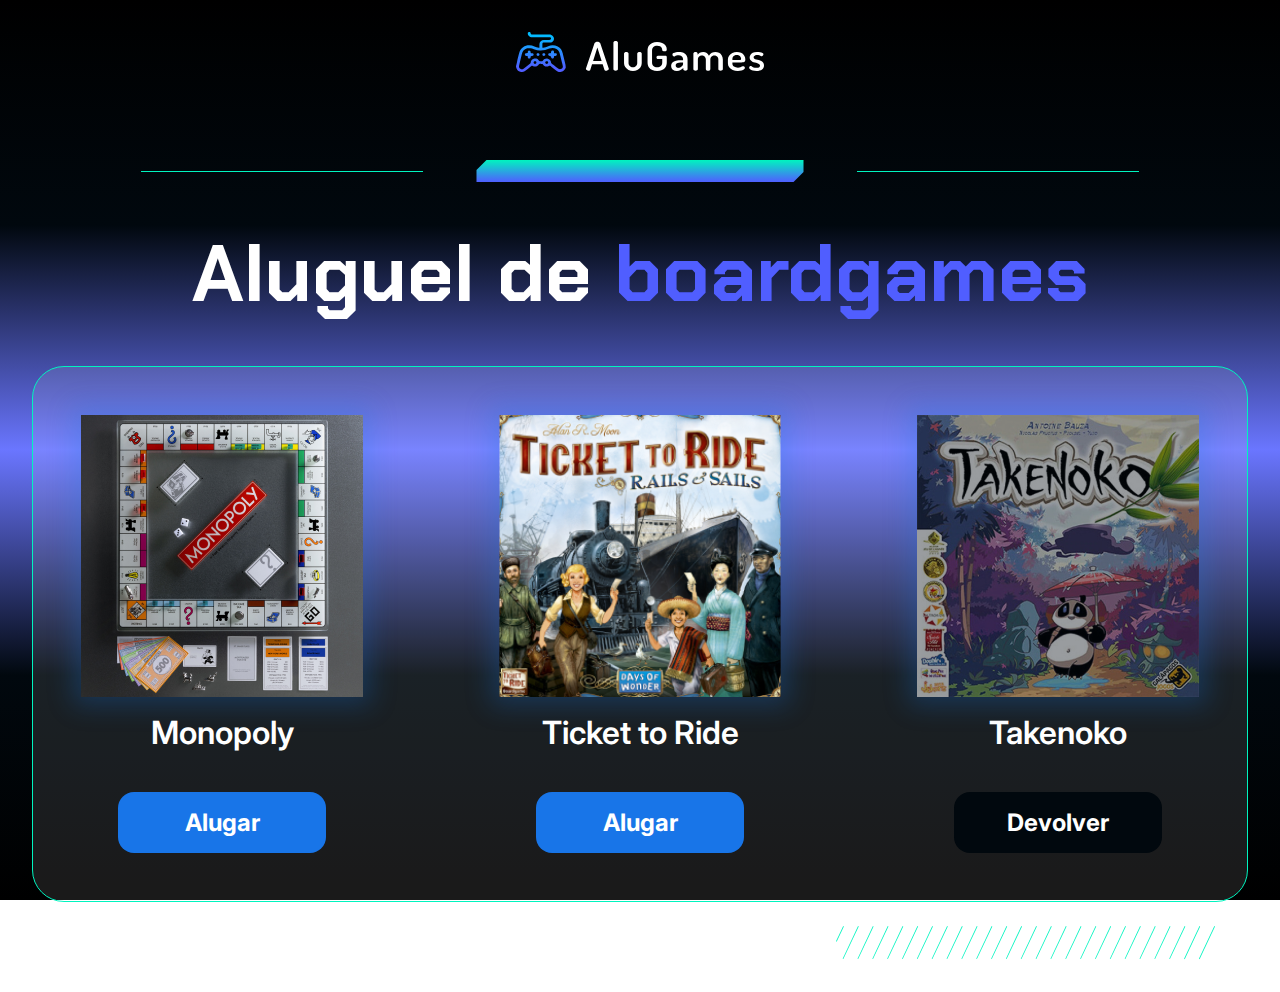
<file: alugames/index.html>
<!DOCTYPE html>
<html lang="en">

<head>
    <meta charset="UTF-8">
    <meta name="viewport" content="width=device-width, initial-scale=1.0">
    <title>AluGames</title>
    <link rel="stylesheet" href="css/main.css">
</head>

<body class="body">
    <main class="container main">
        <img src="img/logo.svg" alt="Logo AluGames">
        <section class="divisor">
            <div class="divisor__line"></div>
            <img src="img/fade_bar.svg" alt="Visual bar" class="divisor__bar">
            <div class="divisor__line"></div>
        </section>
        <h1 class="page-title">Aluguel de <span class="page-title__emphasis">boardgames</span></h1>
        <section class="dashboard">
            <ul class="dashboard__items">
                <li class="dashboard__items__item" id="game-1">
                    <div class="dashboard__item__img">
                        <img src="img/monopoly.png" alt="Capa jogo Monopoly">
                    </div>
                    <p class="dashboard__item__name">Monopoly</p>
                    <a onclick="alterarStatus(1)" href="#" class="dashboard__item__button">Alugar</a>
                </li>
                <li class="dashboard__items__item" id="game-2">
                    <div class="dashboard__item__img">
                        <img src="img/ticket_to_ride.png" alt="Capa jogo Ticket to Ride">
                    </div>
                    <p class="dashboard__item__name">Ticket to Ride</p>
                    <a onclick="alterarStatus(2)" href="#" class="dashboard__item__button">Alugar</a>
                </li>
                <li class="dashboard__items__item" id="game-3">
                    <div class="dashboard__item__img dashboard__item__img--rented">
                        <img src="img/takenoko.png" alt="Capa jogo Takenoko">
                    </div>
                    <p class="dashboard__item__name">Takenoko</p>
                    <a onclick="alterarStatus(3)" href="#" class="dashboard__item__button dashboard__item__button--return">Devolver</a>
                </li>
            </ul>
        </section>
        <img src="img/hachuras.svg" alt="Visual hachuras" class="hachuras">
    </main>

    <script src="js/app.js"></script>
</body>

</html>
</file>
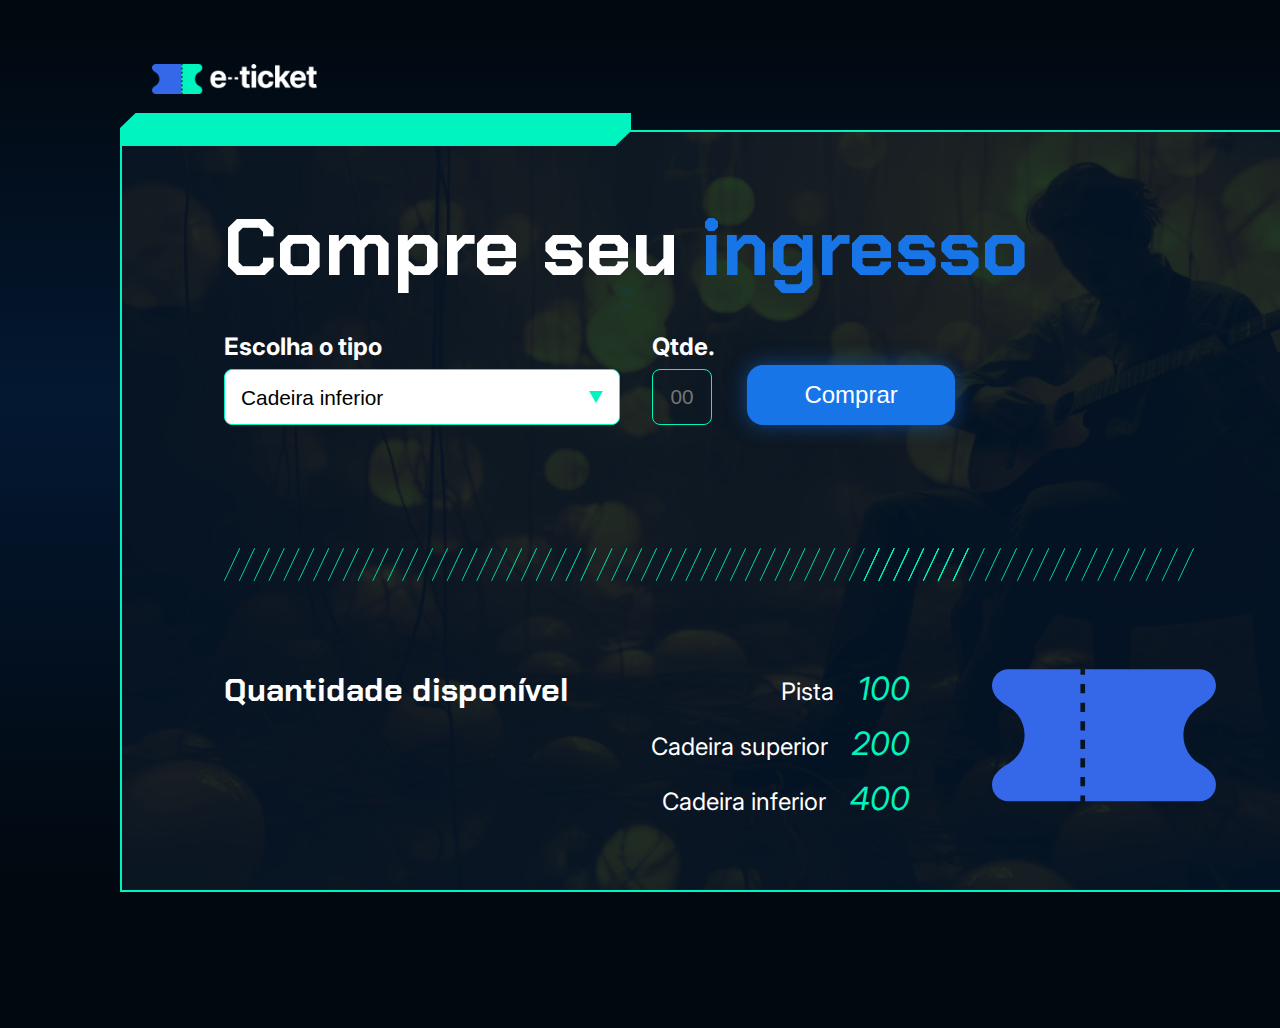
<file: ingresso/index.html>
<!DOCTYPE html>
<html lang="pt-BR">

<head>
    <meta charset="UTF-8">
    <meta name="viewport" content="width=device-width, initial-scale=1.0">
    <link rel="preconnect" href="https://fonts.googleapis.com">
    <link rel="preconnect" href="https://fonts.gstatic.com" crossorigin>
    <link href="https://fonts.googleapis.com/css2?family=Chakra+Petch:wght@700&family=Inter:wght@400;700&display=swap" rel="stylesheet">
    <link rel="stylesheet" href="./styles/_reset.css">
    <link rel="stylesheet" href="./styles/style.css">
    <title>e-Ticket</title>
</head>

<body>
    <header>
        <img class="logo" src="./assets/PNG/Logo e-tricket.png" alt="Logo">
    </header>
    <main class="container">

        <div class="grafismo"></div>
        <h1>Compre seu <span>ingresso</span></h1>
        <form action="">
            <label class="input-group">
                Escolha o tipo
                <select name="tipo-ingresso" id="tipo-ingresso">
                    <option value="inferior">Cadeira inferior</option>
                    <option value="superior">Cadeira superior</option>
                    <option value="pista">Pista</option>
                </select>
            </label>
            <label class="input-group">Qtde.
                <input type="number" id="qtd" placeholder="00" min="1" max="10">
            </label>
            <button onclick="comprar()" type="button">Comprar</button>
        </form>
        <img class="hachuras" src="./assets/SVG/Hachuras.svg" alt="">
        <section>
            <h2>Quantidade disponível</h2>

            <ul class="lista">
                <li>Pista<span id="qtd-pista">100</span></li>
                <li>Cadeira superior<span id="qtd-superior">200</span></li>
                <li>Cadeira inferior<span id="qtd-inferior">400</span></li>
                
            </ul>
            <img src="./assets/Ingresso.svg" alt="">
        </section>
    </main>

    <script src="js/app.js"></script>
</body>

</html>
</file>
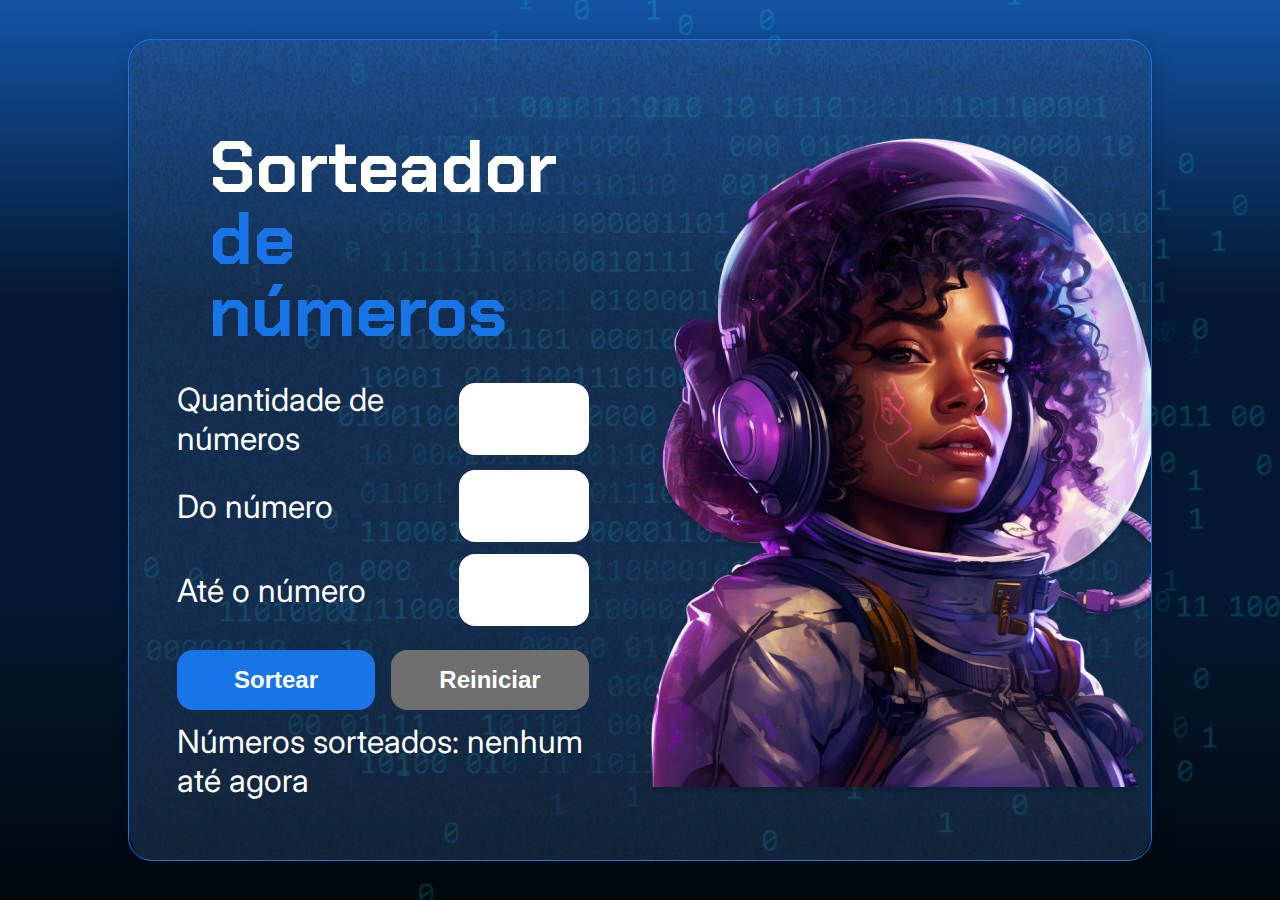
<file: sorteador-numeros/index.html>
<!DOCTYPE html>
<html lang="pt-br">

<head>
    <meta charset="UTF-8">
    <meta name="viewport" content="width=device-width, initial-scale=1.0">
    <link rel="preconnect" href="https://fonts.googleapis.com">
    <link rel="preconnect" href="https://fonts.gstatic.com" crossorigin>
    <link href="https://fonts.googleapis.com/css2?family=Chakra+Petch:wght@700&family=Inter:wght@400;700&display=swap" rel="stylesheet">
    <link rel="stylesheet" href="css/style.css">
    <title>Sorteador de números</title>
</head>

<body>
    <div class="container">
        <div class="container__conteudo">
            <div class="container__informacoes">
                <div class="container__texto">
                    <h1>Sorteador<span class="container__texto-azul"> de números</span></h1>

                    <div class="container__campo">
                        <label class="texto__paragrafo">Quantidade de números</label>
                        <input class="container__input" id="quantidade" type="number" min="1">
                    </div>
                    
                    <div class="container__campo">
                        <label class="texto__paragrafo">Do número</label>
                        <input class="container__input" id="de" type="number" min="1">
                    </div>
                    
                    <div class="container__campo">
                        <label class="texto__paragrafo">Até o número</label>
                        <input class="container__input" id="ate" type="number" min="1">
                    </div>
                </div>
                
                <div class="chute container__botoes">
                    <button onclick="sortear()" id="btn-sortear" class="container__botao">Sortear</button>
                    <button onclick="reiniciar()" id="btn-reiniciar" class="container__botao-desabilitado" >Reiniciar</button>
                </div>

                <div class="container__texto" id="resultado">
                    <label class="texto__paragrafo">Números sorteados:  nenhum até agora</label>
                </div>
            </div>

            <img src="./assets/ia.png" alt="Uma pessoa com capacete de astronauta" class="container__imagem-pessoa" />
        </div>
    </div>

    <script src="js/app.js" defer></script>
</body>

</html>
</file>
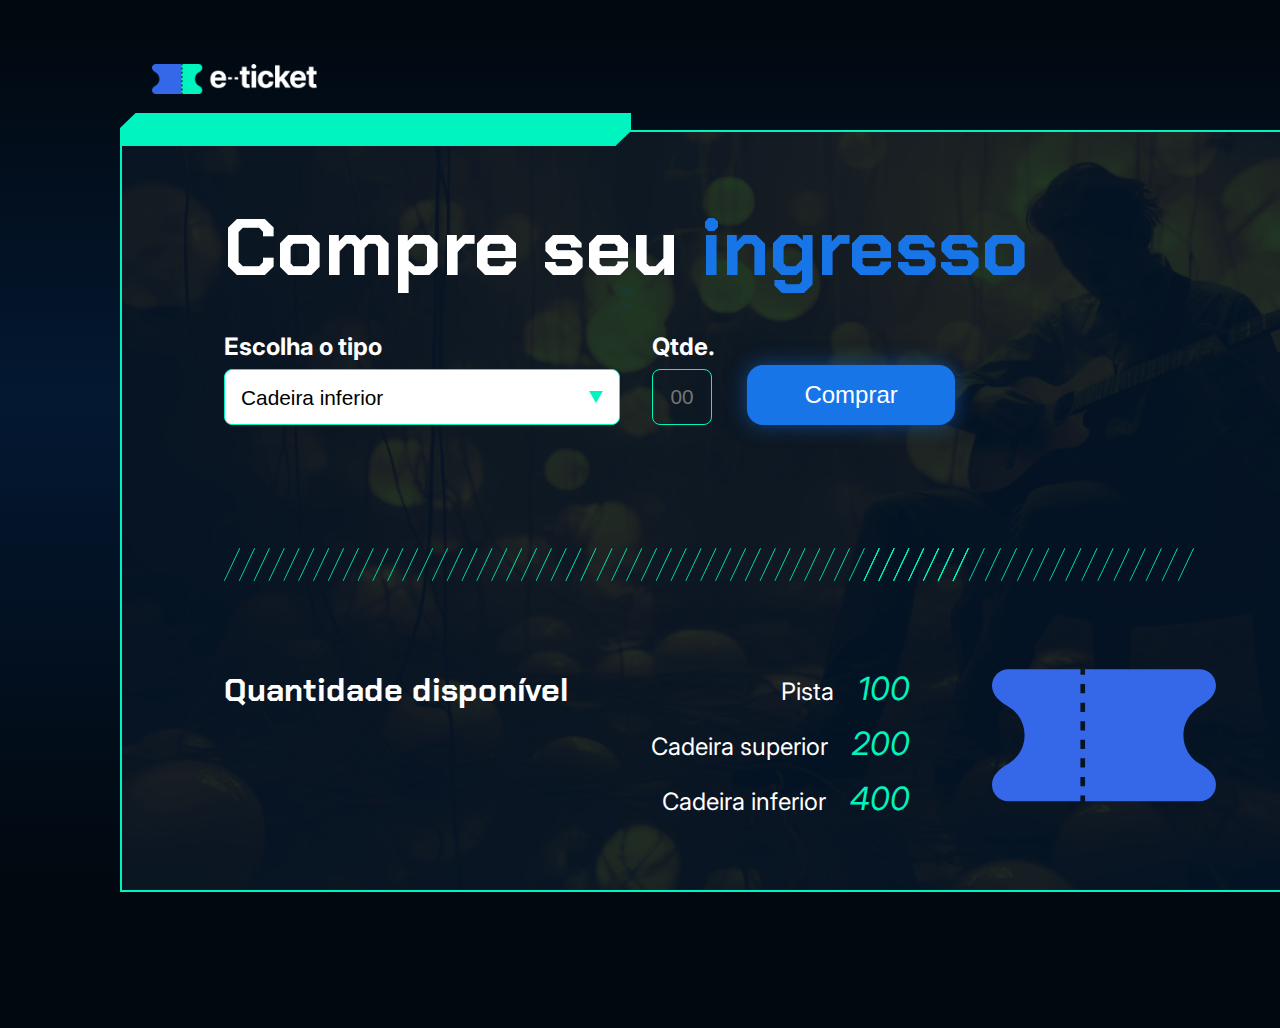
<file: ingresso/ingresso.html>
<!DOCTYPE html>
<html lang="pt-BR">

<head>
    <meta charset="UTF-8">
    <meta name="viewport" content="width=device-width, initial-scale=1.0">
    <link rel="preconnect" href="https://fonts.googleapis.com">
    <link rel="preconnect" href="https://fonts.gstatic.com" crossorigin>
    <link href="https://fonts.googleapis.com/css2?family=Chakra+Petch:wght@700&family=Inter:wght@400;700&display=swap" rel="stylesheet">
    <link rel="stylesheet" href="./css/_reset.css">
    <link rel="stylesheet" href="./css/style.css">
    <title>e-Ticket</title>
</head>

<body>
    <header>
        <img class="logo" src="./assets/PNG/Logo e-tricket.png" alt="Logo">
    </header>
    <main class="container">

        <div class="grafismo"></div>
        <h1>Compre seu <span>ingresso</span></h1>
        <form action="">
            <label class="input-group">
                Escolha o tipo
                <select name="tipo-ingresso" id="tipo-ingresso">
                    <option value="inferior">Cadeira inferior</option>
                    <option value="superior">Cadeira superior</option>
                    <option value="pista">Pista</option>
                </select>
            </label>
            <label class="input-group">Qtde.
                <input type="number" id="qtd" placeholder="00" min="1" max="10">
            </label>
            <button onclick="comprar()" type="button">Comprar</button>
        </form>
        <img class="hachuras" src="./assets/SVG/Hachuras.svg" alt="">
        <section>
            <h2>Quantidade disponível</h2>

            <ul class="lista">
                <li>Pista<span id="qtd-pista">100</span></li>
                <li>Cadeira superior<span id="qtd-superior">200</span></li>
                <li>Cadeira inferior<span id="qtd-inferior">400</span></li>
                
            </ul>
            <img src="./assets/Ingresso.svg" alt="">
        </section>
    </main>

    <script src="js/app.js"></script>
</body>

</html>
</file>
<file: ingresso/styles/style.css>
body {
    width: 1440px;
    height: 100vh;
    background: linear-gradient(180deg, rgba(1, 8, 14, 1) 1%, rgba(4, 24, 50, 1) 39%, rgba(1, 8, 14, 1) 88%);
    margin: 5% auto;
    color: #fff;
}

header {
    width: 1200px;
    margin: 2rem auto;
}

header .logo {
    width: 196.8px;
    padding-left: 2rem;
}

main.container {
    width: 1200px;
    height: auto;
    border: 2px solid #00F4BF;
    margin: 0 auto;
    padding: 4.5rem 6.38rem;
    background-image: url('../assets/PNG/Imagem\ com\ borda.png');
    background-size: cover;
    position: relative;
}

main.container .grafismo {
    background: url('../assets/SVG/Grafismo\ verde.svg');
    width: 31.9375rem;
    height: 2.0625rem;
    position: absolute;
    top: -19px;
    left: -2px;
}

main.container h1 {
    font-family: 'Chakra Petch', sans-serif;
    font-size: 5rem;
    line-height: 110%;
}

main.container h1 span {
    color: #1875E8;
}

form {
    display: flex;
    align-items: flex-end;
    gap: 2rem;
    margin: 2.5rem 0;
}

form .input-group {
    display: flex;
    flex-direction: column;
    align-items: flex-start;
    gap: .5rem;

    font-family: 'Inter', sans-serif;
    font-weight: 700;
    font-size: 1.5rem;
}

form .input-group select,
form .input-group input {
    background: none;
    color: white;
    border: 1px solid #00F4BF;
    border-radius: .5rem;
    height: 3.5rem;
    padding: .5rem 1rem;
    font-size: 1.3rem;
}

form .input-group select {
    width: 24.75rem;
    appearance: none;
    background: url('../assets/PNG/Arrow\ down.png') no-repeat right 1rem top 50%;
    color: black;
    background-color: white;
}

form .input-group input {
    width: 60px;
}

form .input-group input::placeholder {
    text-align: center;
}

form button {
    color: white;
    font-size: 1.5rem;
    border: none;
    background-color: #1875E8;
    padding: 1rem 1.5rem;
    border-radius: 1rem;
    width: 13rem;
    box-shadow: 0px 0px 20px 0px rgba(24, 117, 232, 0.50);
    cursor: pointer;
}

.hachuras {
    margin: 5.19rem 0;
}

.container section {
    display: flex;
    justify-content: space-between;
    align-items: flex-start;
    align-self: stretch;
}

.container section h2 {
    font-size: 2rem;
}

.container section ul {
    display: flex;
    flex-direction: column;
    align-items: flex-end;
    gap: 1rem;

    font-size: 1.5rem;
    font-family: 'Inter', sans-serif;
    font-weight: 400;
}

.container section ul li span {
    color: #00F4BF;
    font-style: italic;
    font-size: 2rem;
    padding-left: 1.5rem;
}
</file>
<file: sorteador-numeros/css/style.css>
* {
    box-sizing: border-box;
    margin: 0;
    padding: 0;
    color: white;
}

body {
    background: linear-gradient(#1354A5 0%, #041832 33.33%, #041832 66.67%, #01080E 100%);
    height: 100vh;
    display: flex;
    align-items: center;
    justify-content: center;
}

body::before {
    background-image: url("../assets/code.png");
    background-repeat: no-repeat;
    background-position: right;
    content: "";
    display: block;
    position: absolute;
    width: 100%;
    height: 100%;
    opacity: 0.4;
}

.container {
    width: 80%;
    min-height: 50vh;
    display: flex;
    align-items: center;
    justify-content: space-between;
    border-radius: 24px;
    border: 1px solid #1875E8;
    box-shadow: 4px 4px 20px 0px rgba(1, 8, 14, 0.15);
    background-image: url("../assets/Ruido.png");
    background-size: 100% 100%;
    position: relative;
    overflow: hidden;
}

.container__conteudo {
    display: flex;
    align-items: center;
    position: relative;
    width: 100%;
}

.container__informacoes {
    flex: 1;
    padding: 3rem;
}

.container__texto {
    margin: 12px 0;
    display: flex;
    flex-direction: column;
}

.container__texto-azul {
    color: #1875E8;
    display: block;

}

.container__campo {
    display: flex;
    align-items: center;
    justify-content: space-between;
    margin-bottom: 12px;
}

.container__input {
    width: 130px;
    height: 72px;
    border-radius: 16px;
    background-color: #FFF;
    border: none;
    color: #1875E8;
    padding: 2rem;
    font-size: 24px;
    font-weight: 700;
    font-family: 'Inter', sans-serif;
}

.container__botoes {
    display: flex;
    flex-direction: row;
    gap: 1em;
}

.container__botao {
    border-radius: 16px;
    background: #1875E8;
    padding: 16px 24px;
    font-size: 24px;
    width: 100%;
    font-weight: 700;
    border: none;
    cursor: pointer;
}

.container__botao-desabilitado {
    border-radius: 16px;
    background: #6f6f70;
    padding: 16px 24px;
    font-size: 24px;
    width: 100%;
    font-weight: 700;
    border: none;
    cursor: not-allowed;
}

h1 {
    font-family: 'Chakra Petch', sans-serif;
    font-size: 72px;
    font-style: normal;
    font-weight: 700;
    line-height: 100%;
    padding: 2rem;
}

.texto__paragrafo {
    color: #FFF;
    font-family: 'Inter';
    font-size: 32px;
    font-style: normal;
    font-weight: 400;
    line-height: normal;
}

.container__imagem-pessoa {
    max-width: 100%;
    height: auto;
    margin-top: 2rem;
}

button:disabled {
    background-color: gray;
}

@media screen and (max-width: 1250px) {
    .container__imagem-pessoa {
        display: none;
    }

    h1 {
        font-size: 50px;
    }
}
</file>
<file: ingresso/css/style.css>
body {
    width: 1440px;
    height: 100vh;
    background: linear-gradient(180deg, rgba(1, 8, 14, 1) 1%, rgba(4, 24, 50, 1) 39%, rgba(1, 8, 14, 1) 88%);
    margin: 5% auto;
    color: #fff;
}

header {
    width: 1200px;
    margin: 2rem auto;
}

header .logo {
    width: 196.8px;
    padding-left: 2rem;
}

main.container {
    width: 1200px;
    height: auto;
    border: 2px solid #00F4BF;
    margin: 0 auto;
    padding: 4.5rem 6.38rem;
    background-image: url('../assets/PNG/Imagem\ com\ borda.png');
    background-size: cover;
    position: relative;
}

main.container .grafismo {
    background: url('../assets/SVG/Grafismo\ verde.svg');
    width: 31.9375rem;
    height: 2.0625rem;
    position: absolute;
    top: -19px;
    left: -2px;
}

main.container h1 {
    font-family: 'Chakra Petch', sans-serif;
    font-size: 5rem;
    line-height: 110%;
}

main.container h1 span {
    color: #1875E8;
}

form {
    display: flex;
    align-items: flex-end;
    gap: 2rem;
    margin: 2.5rem 0;
}

form .input-group {
    display: flex;
    flex-direction: column;
    align-items: flex-start;
    gap: .5rem;

    font-family: 'Inter', sans-serif;
    font-weight: 700;
    font-size: 1.5rem;
}

form .input-group select,
form .input-group input {
    background: none;
    color: white;
    border: 1px solid #00F4BF;
    border-radius: .5rem;
    height: 3.5rem;
    padding: .5rem 1rem;
    font-size: 1.3rem;
}

form .input-group select {
    width: 24.75rem;
    appearance: none;
    background: url('../assets/PNG/Arrow\ down.png') no-repeat right 1rem top 50%;
    color: black;
    background-color: white;
}

form .input-group input {
    width: 60px;
}

form .input-group input::placeholder {
    text-align: center;
}

form button {
    color: white;
    font-size: 1.5rem;
    border: none;
    background-color: #1875E8;
    padding: 1rem 1.5rem;
    border-radius: 1rem;
    width: 13rem;
    box-shadow: 0px 0px 20px 0px rgba(24, 117, 232, 0.50);
    cursor: pointer;
}

.hachuras {
    margin: 5.19rem 0;
}

.container section {
    display: flex;
    justify-content: space-between;
    align-items: flex-start;
    align-self: stretch;
}

.container section h2 {
    font-size: 2rem;
}

.container section ul {
    display: flex;
    flex-direction: column;
    align-items: flex-end;
    gap: 1rem;

    font-size: 1.5rem;
    font-family: 'Inter', sans-serif;
    font-weight: 400;
}

.container section ul li span {
    color: #00F4BF;
    font-style: italic;
    font-size: 2rem;
    padding-left: 1.5rem;
}
</file>
<file: alugames/css/main.css>
@import url(_reset.css);
@import url('https://fonts.googleapis.com/css2?family=Chakra+Petch:wght@700&family=Inter:wght@600;700&display=swap');

.body {
    color: #FFFFFF;

    min-height: 100vh;

    background: rgb(0, 0, 0);
    background: linear-gradient(to bottom, rgba(0, 0, 0, 1) 0%, rgba(1, 8, 14, 1) 25%, rgba(80, 94, 255, 0.85) 50%, rgba(1, 8, 14, 1) 75%, rgba(0, 0, 0, 1) 100%);
    background-repeat: no-repeat;
    background-attachment: fixed;

    display: flex;
    flex-direction: column;
    justify-content: center;

    padding: 2rem;
}

@media screen and (min-width: 1440px) {
    .body {
        padding: 2rem calc((100vw - 1086px)/2);
    }
}

.main {
    display: flex;
    flex-direction: column;
    align-items: center;
}

.divisor {
    display: flex;
    gap: 53px;
    align-items: center;

    margin: 88px 0px 40px;
}

.divisor__line {
    height: 1px;
    width: 282px;
    background-color: #00F4BF;
}

.page-title {
    font-family: 'Chakra Petch', sans-serif;
    font-weight: 700;
    font-size: 5rem;

    margin-bottom: 2.5rem;
}

.page-title__emphasis {
    color: #505EFF;
}

.dashboard {
    background-color: rgba(255, 255, 255, 0.1);

    border-radius: 2rem;
    border-width: 1px;
    border-style: solid;
    border-color: #00F4BF;

    padding: 3rem;
    width: 100%;
}

.dashboard__items {
    display: flex;
    justify-content: space-between;
}

.dashboard__items__item {
    display: flex;
    flex-direction: column;
    align-items: center;
    justify-content: flex-start;

    font-family: 'Inter', sans-serif;
}

.dashboard__item__img {
    box-shadow: 0px 0px 24px 8px rgba(24, 118, 232, 0.25);

    margin-bottom: 1rem;
}

.dashboard__item__img--rented {
    position: relative;
}

.dashboard__item__img--rented::after {
    content: "";
    display: block;
    width: 100%;
    height: 100%;

    position: absolute;
    top: 0;
    
    background-color: rgba(1, 8, 14, 0.4);
}

.dashboard__item__name {
    font-weight: 600;
    font-size: 2rem;

    margin-bottom: 2.5rem;
}

.dashboard__item__button {
    display: flex;
    justify-content: center;

    font-weight: 700;
    font-size: 1.5rem;

    padding: 1rem 1.5rem;
    min-width: 13rem;

    border-radius: 1rem;

    background-color: #1875E8;
}

.dashboard__item__button--return {
    background-color: #01080E;
}

.hachuras {
    margin-top: 1.5rem;
    margin-right: 33px;
    align-self: flex-end;
}
</file>
